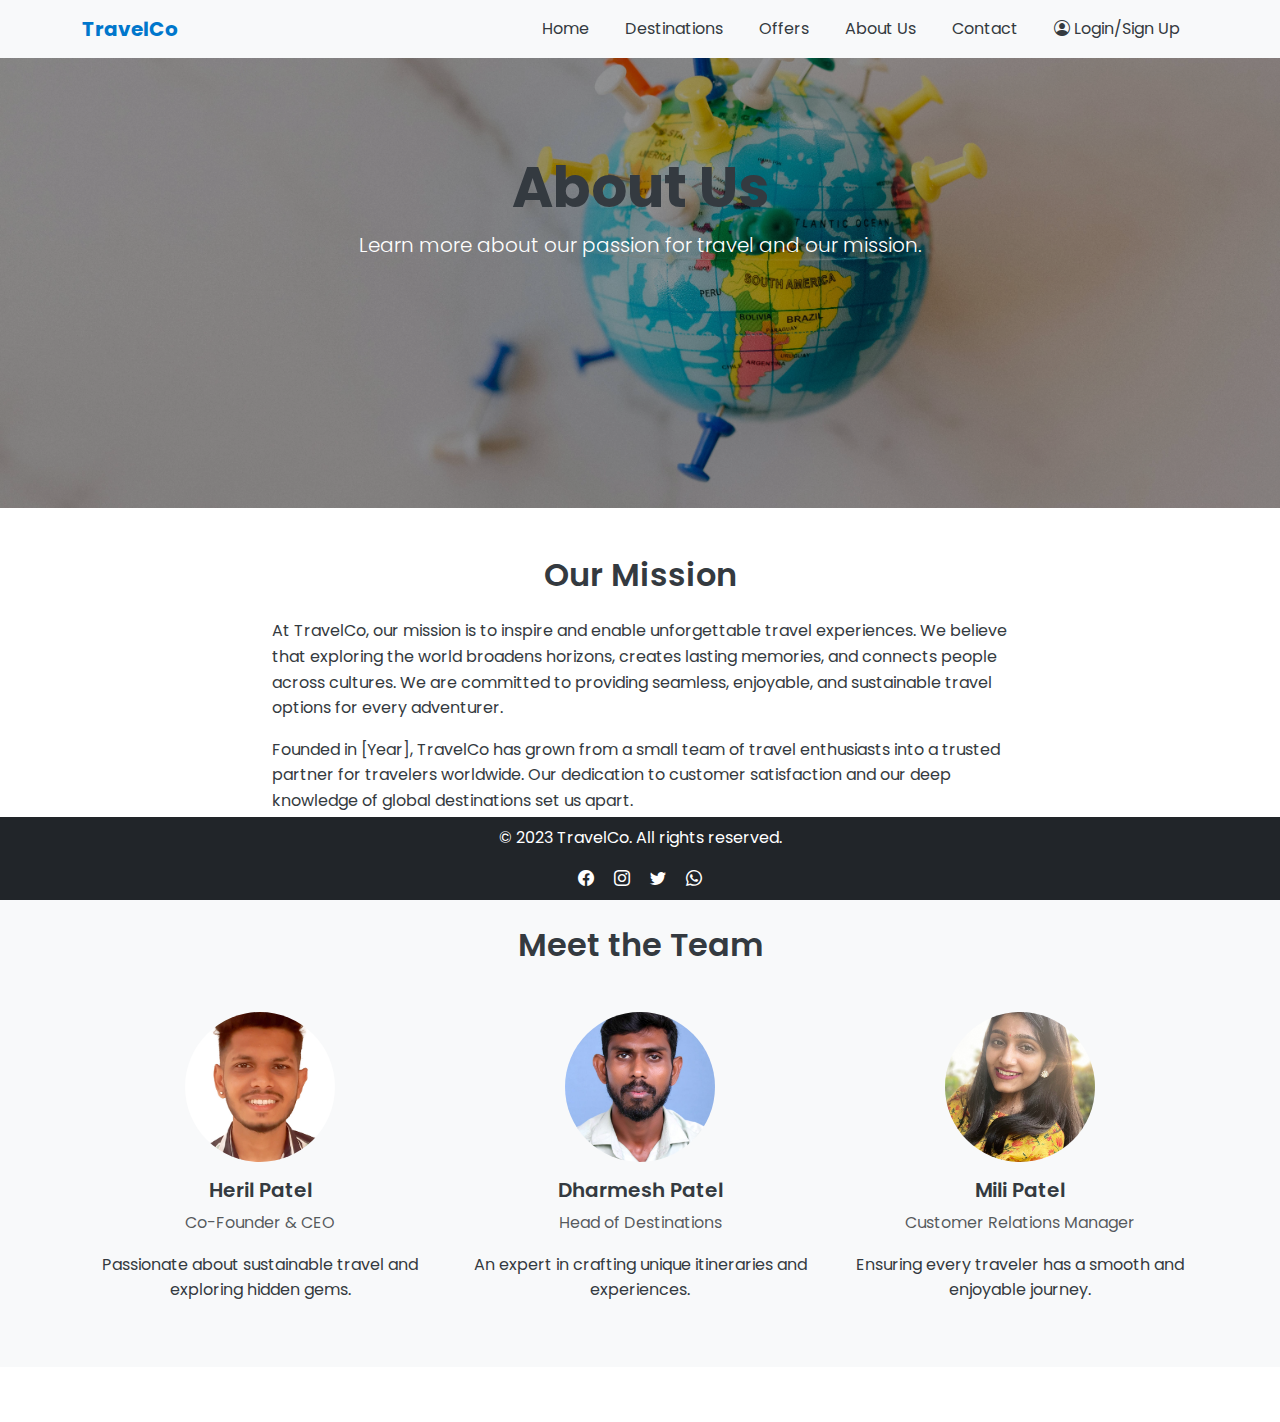
<file: about.html>
<!DOCTYPE html>
<html lang="en">
<head>
  <meta charset="UTF-8">
  <meta name="viewport" content="width=device-width, initial-scale=1.0">
  <title>Travel Website - [Page Title]</title>
  <link href="https://cdn.jsdelivr.net/npm/bootstrap@5.3.0/dist/css/bootstrap.min.css" rel="stylesheet">
  <link rel="stylesheet" href="https://cdn.jsdelivr.net/npm/bootstrap-icons@1.10.0/font/bootstrap-icons.css">
  <link href="css/style.css" rel="stylesheet">
  <link href="https://fonts.googleapis.com/css2?family=Poppins:wght@400;600;700&display=swap" rel="stylesheet">
  <style>
    body {
      font-family: 'Poppins', sans-serif;
    }
    h1, h2, h3, h4, h5, h6 {
      font-weight: 600;
    }
  </style>
</head>
<body>

    <nav class="navbar navbar-expand-lg navbar-light bg-light sticky-top">
        <div class="container">
          <a class="navbar-brand" href="index.html">TravelCo</a>
          <button class="navbar-toggler" type="button" data-bs-toggle="collapse" data-bs-target="#navbarNav" aria-controls="navbarNav" aria-expanded="false" aria-label="Toggle navigation">
            <span class="navbar-toggler-icon"></span>
          </button>
          <div class="collapse navbar-collapse" id="navbarNav">
            <ul class="navbar-nav ms-auto">
              <li class="nav-item">
                <a class="nav-link active" aria-current="page" href="index.html">Home</a>
              </li>
              <li class="nav-item">
                <a class="nav-link" href="destinations.html">Destinations</a>
              </li>
              <li class="nav-item">
                <a class="nav-link" href="offers.html">Offers</a>
              </li>
              <li class="nav-item">
                <a class="nav-link" href="about.html">About Us</a>
              </li>
              <li class="nav-item">
                <a class="nav-link" href="contact.html">Contact</a>
              </li>
              <li class="nav-item">
                <a class="nav-link" href="login.html"><i class="bi bi-person-circle"></i> Login/Sign Up</a>
              </li>
            </ul>
          </div>
        </div>
      </nav>
  <header class="bg-travel text-white text-center py-5 overlay" style="background-image: url('images/hero-about.jpg'); height: 50vh;">
    <div class="container position-relative z-1">
      <h1 class="display-4 fw-bold mt-5">About Us</h1>
      <p class="lead mb-4">Learn more about our passion for travel and our mission.</p>
    </div>
  </header>

  <section class="container my-5">
    <div class="row justify-content-center">
      <div class="col-lg-8">
        <h2 class="text-center mb-4">Our Mission</h2>
        <p>At TravelCo, our mission is to inspire and enable unforgettable travel experiences. We believe that exploring the world broadens horizons, creates lasting memories, and connects people across cultures. We are committed to providing seamless, enjoyable, and sustainable travel options for every adventurer.</p>
        <p>Founded in [Year], TravelCo has grown from a small team of travel enthusiasts into a trusted partner for travelers worldwide. Our dedication to customer satisfaction and our deep knowledge of global destinations set us apart.</p>
      </div>
    </div>
  </section>

  <section class="bg-light py-5">
    <div class="container">
      <h2 class="text-center mb-5">Meet the Team</h2>
      <div class="row row-cols-1 row-cols-md-3 g-4">
        <div class="col text-center">
          <img src="images/team1.jpg" class="rounded-circle mb-3" alt="Team Member 1" width="150" height="150" style="object-fit: cover;">
          <h5>Heril Patel</h5>
          <p class="text-muted">Co-Founder & CEO</p>
          <p>Passionate about sustainable travel and exploring hidden gems.</p>
        </div>
        <div class="col text-center">
          <img src="images/team2.jpg" class="rounded-circle mb-3" alt="Team Member 2" width="150" height="150" style="object-fit: cover;">
          <h5>Dharmesh Patel</h5>
          <p class="text-muted">Head of Destinations</p>
          <p>An expert in crafting unique itineraries and experiences.</p>
        </div>
         <div class="col text-center">
          <img src="images/team3.jpg" class="rounded-circle mb-3" alt="Team Member 3" width="150" height="150" style="object-fit: cover;">
          <h5>Mili Patel</h5>
          <p class="text-muted">Customer Relations Manager</p>
          <p>Ensuring every traveler has a smooth and enjoyable journey.</p>
        </div>
      </div>
    </div>
  </section>
  <footer class="bg-dark text-white text-center py-2 mt-5">
    <div class="container">
      <p>&copy; 2023 TravelCo. All rights reserved.</p>
      <div>
        <a href="#" class="text-white me-3"><i class="bi bi-facebook"></i></a>
        <a href="#" class="text-white me-3"><i class="bi bi-instagram"></i></a>
        <a href="#" class="text-white me-3"><i class="bi bi-twitter"></i></a>
        <a href="#" class="text-white"><i class="bi bi-whatsapp"></i></a>
      </div>
    </div>
  </footer>

  <script src="https://cdn.jsdelivr.net/npm/bootstrap@5.3.0/dist/js/bootstrap.bundle.min.js"></script>
</body>
</html>
</file>
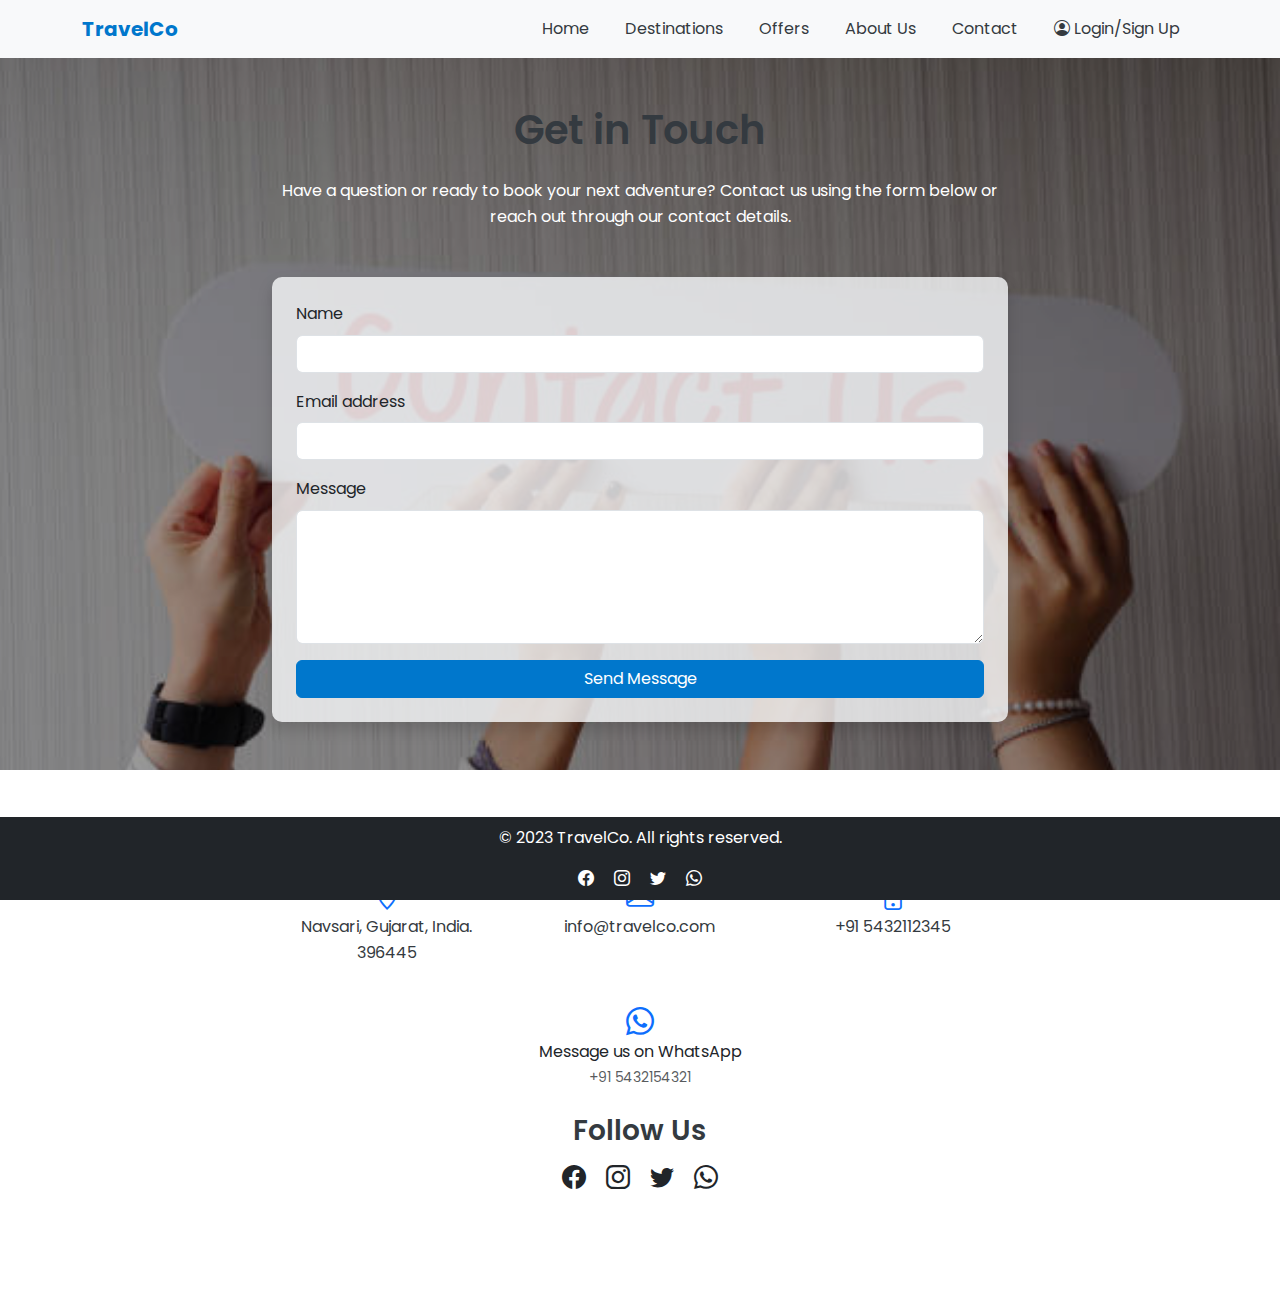
<file: contact.html>
<!DOCTYPE html>
<html lang="en">
<head>
  <meta charset="UTF-8">
  <meta name="viewport" content="width=device-width, initial-scale=1.0">
  <title>Travel Website - [Page Title]</title>
  <link href="https://cdn.jsdelivr.net/npm/bootstrap@5.3.0/dist/css/bootstrap.min.css" rel="stylesheet">
  <link rel="stylesheet" href="https://cdn.jsdelivr.net/npm/bootstrap-icons@1.10.0/font/bootstrap-icons.css">
  <link href="css/style.css" rel="stylesheet">
  <link href="https://fonts.googleapis.com/css2?family=Poppins:wght@400;600;700&display=swap" rel="stylesheet">
  <style>
    body {
      font-family: 'Poppins', sans-serif;
    }
    h1, h2, h3, h4, h5, h6 {
      font-weight: 600;
    }
  </style>
</head>
<body>

    <nav class="navbar navbar-expand-lg navbar-light bg-light sticky-top">
        <div class="container">
          <a class="navbar-brand" href="index.html">TravelCo</a>
          <button class="navbar-toggler" type="button" data-bs-toggle="collapse" data-bs-target="#navbarNav" aria-controls="navbarNav" aria-expanded="false" aria-label="Toggle navigation">
            <span class="navbar-toggler-icon"></span>
          </button>
          <div class="collapse navbar-collapse" id="navbarNav">
            <ul class="navbar-nav ms-auto">
              <li class="nav-item">
                <a class="nav-link active" aria-current="page" href="index.html">Home</a>
              </li>
              <li class="nav-item">
                <a class="nav-link" href="destinations.html">Destinations</a>
              </li>
              <li class="nav-item">
                <a class="nav-link" href="offers.html">Offers</a>
              </li>
              <li class="nav-item">
                <a class="nav-link" href="about.html">About Us</a>
              </li>
              <li class="nav-item">
                <a class="nav-link" href="contact.html">Contact</a>
              </li>
              <li class="nav-item">
                <a class="nav-link" href="login.html"><i class="bi bi-person-circle"></i> Login/Sign Up</a>
              </li>
            </ul>
          </div>
        </div>
      </nav>
  <section class="py-5 bg-travel overlay" style="background-image: url('images/contact-bg.jpg');">
    <div class="container position-relative z-1 text-white">
        <h1 class="text-center mb-4">Get in Touch</h1>
        <div class="row justify-content-center">
            <div class="col-lg-8">
                <p class="text-center mb-5">Have a question or ready to book your next adventure? Contact us using the form below or reach out through our contact details.</p>
                <div class="card bg-light text-dark p-4">
                    <form>
                        <div class="mb-3">
                            <label for="name" class="form-label">Name</label>
                            <input type="text" class="form-control" id="name" required>
                        </div>
                        <div class="mb-3">
                            <label for="email" class="form-label">Email address</label>
                            <input type="email" class="form-control" id="email" required>
                        </div>
                        <div class="mb-3">
                            <label for="message" class="form-label">Message</label>
                            <textarea class="form-control" id="message" rows="5" required></textarea>
                        </div>
                        <button type="submit" class="btn btn-primary w-100">Send Message</button>
                    </form>
                </div>
            </div>
        </div>
    </div>
    </section>

    <section class="container my-5">
        <div class="row justify-content-center">
            <div class="col-lg-8">
                <h2 class="text-center mb-4">Contact Information</h2>
                <div class="row text-center">
                    <div class="col-md-4">
                        <i class="bi bi-geo-alt h3 text-primary"></i>
                        <p>Navsari, Gujarat, India. 396445</p>
                    </div>
                    <div class="col-md-4">
                        <i class="bi bi-envelope h3 text-primary"></i>
                        <p>info@travelco.com</p>
                    </div>
                    <div class="col-md-4">
                        <i class="bi bi-phone h3 text-primary"></i>
                        <p>+91 5432112345</p>
                    </div>
                </div>
                <div class="text-center mt-4">
                    <i class="bi bi-whatsapp h3 text-primary"></i>
                    <p class="mb-0"><a href="#" target="_blank" class="text-dark text-decoration-none">Message us on WhatsApp</a></p>
                    <p class="text-muted"><small>+91 5432154321</small></p>
                </div>
                <div class="text-center mt-4">
                    <h3 class="mb-3">Follow Us</h3>
                    <a href="#" class="text-dark me-3"><i class="bi bi-facebook h4"></i></a>
                    <a href="#" class="text-dark me-3"><i class="bi bi-instagram h4"></i></a>
                    <a href="#" class="text-dark me-3"><i class="bi bi-twitter h4"></i></a>
                    <a href="#" class="text-dark" target="_blank" aria-label="WhatsApp"><i class="bi bi-whatsapp h4"></i></a>
                </div>
            </div>
        </div>
    </section>
  <footer class="bg-dark text-white text-center py-2 mt-5">
    <div class="container">
      <p>&copy; 2023 TravelCo. All rights reserved.</p>
      <div>
        <a href="#" class="text-white me-3"><i class="bi bi-facebook"></i></a>
        <a href="#" class="text-white me-3"><i class="bi bi-instagram"></i></a>
        <a href="#" class="text-white me-3"><i class="bi bi-twitter"></i></a>
        <a href="#" class="text-white"><i class="bi bi-whatsapp"></i></a>
      </div>
    </div>
  </footer>

  <script src="https://cdn.jsdelivr.net/npm/bootstrap@5.3.0/dist/js/bootstrap.bundle.min.js"></script>
</body>
</html>
</file>
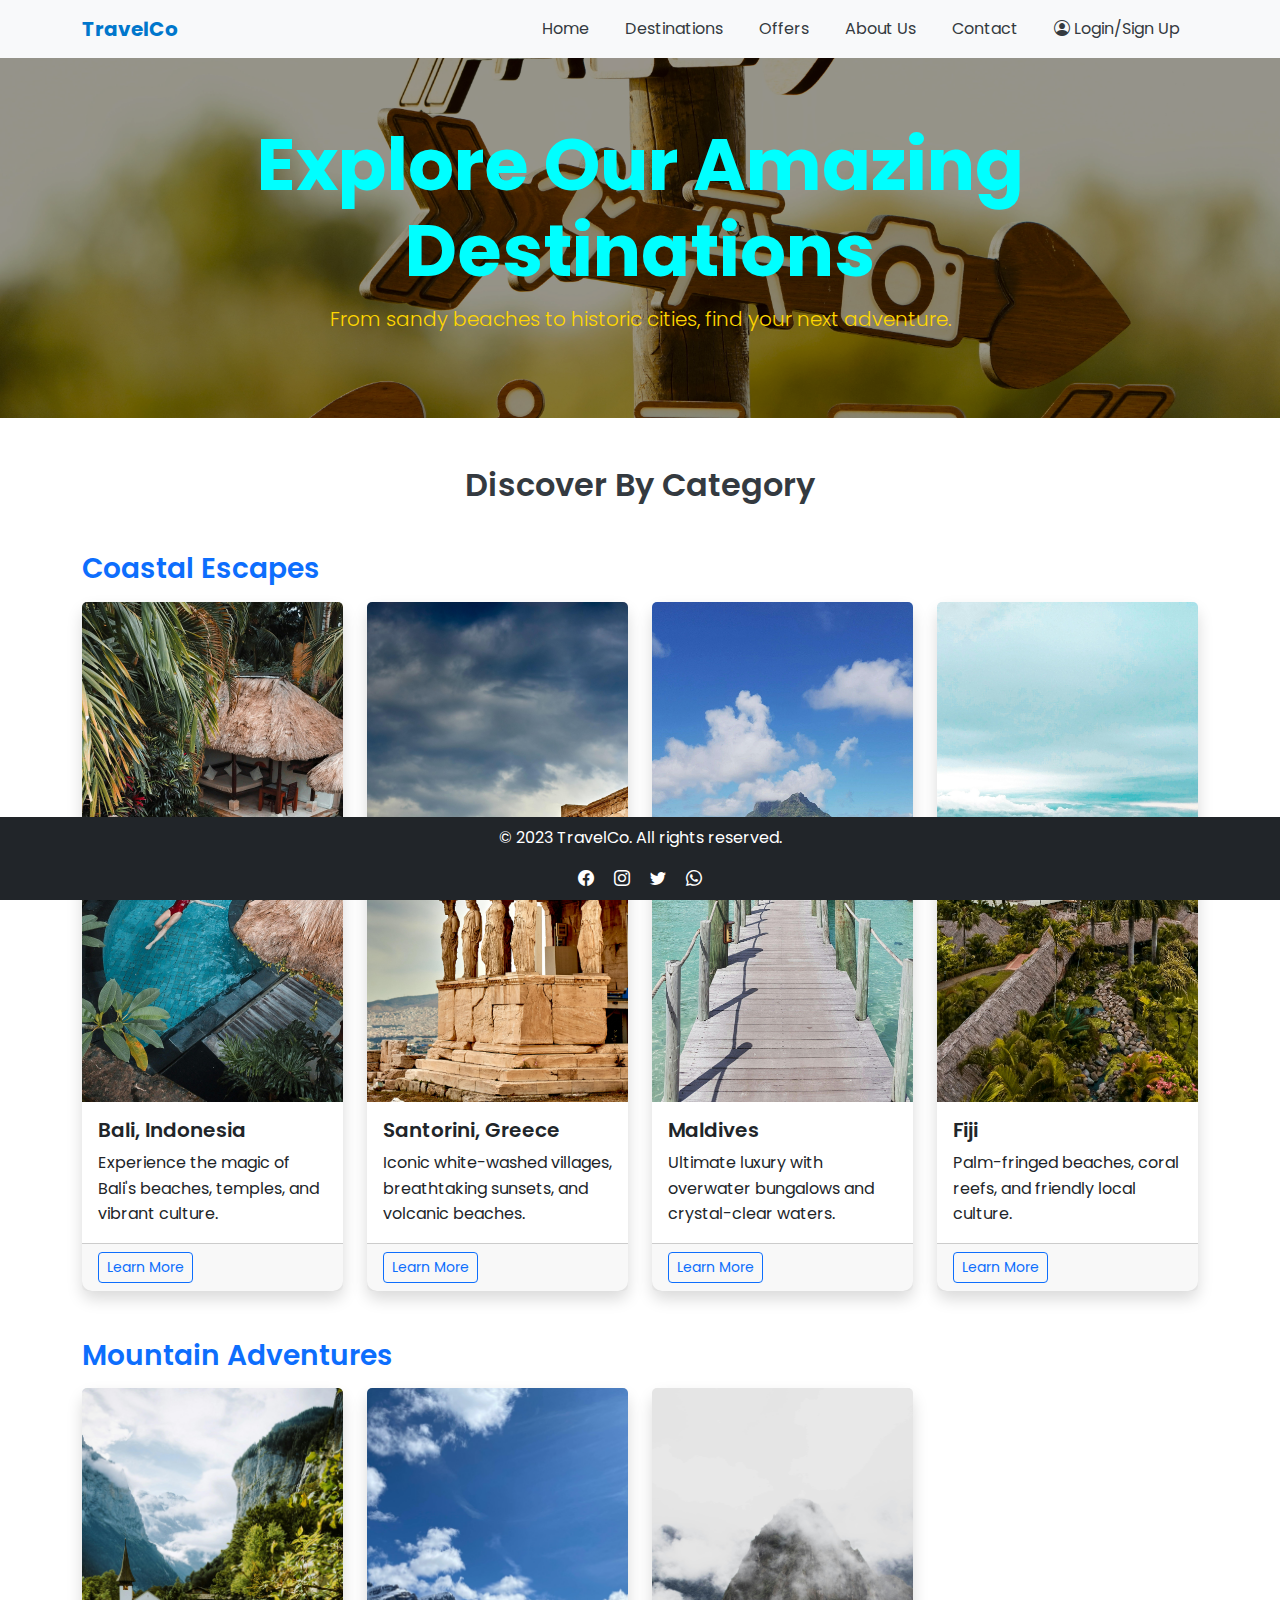
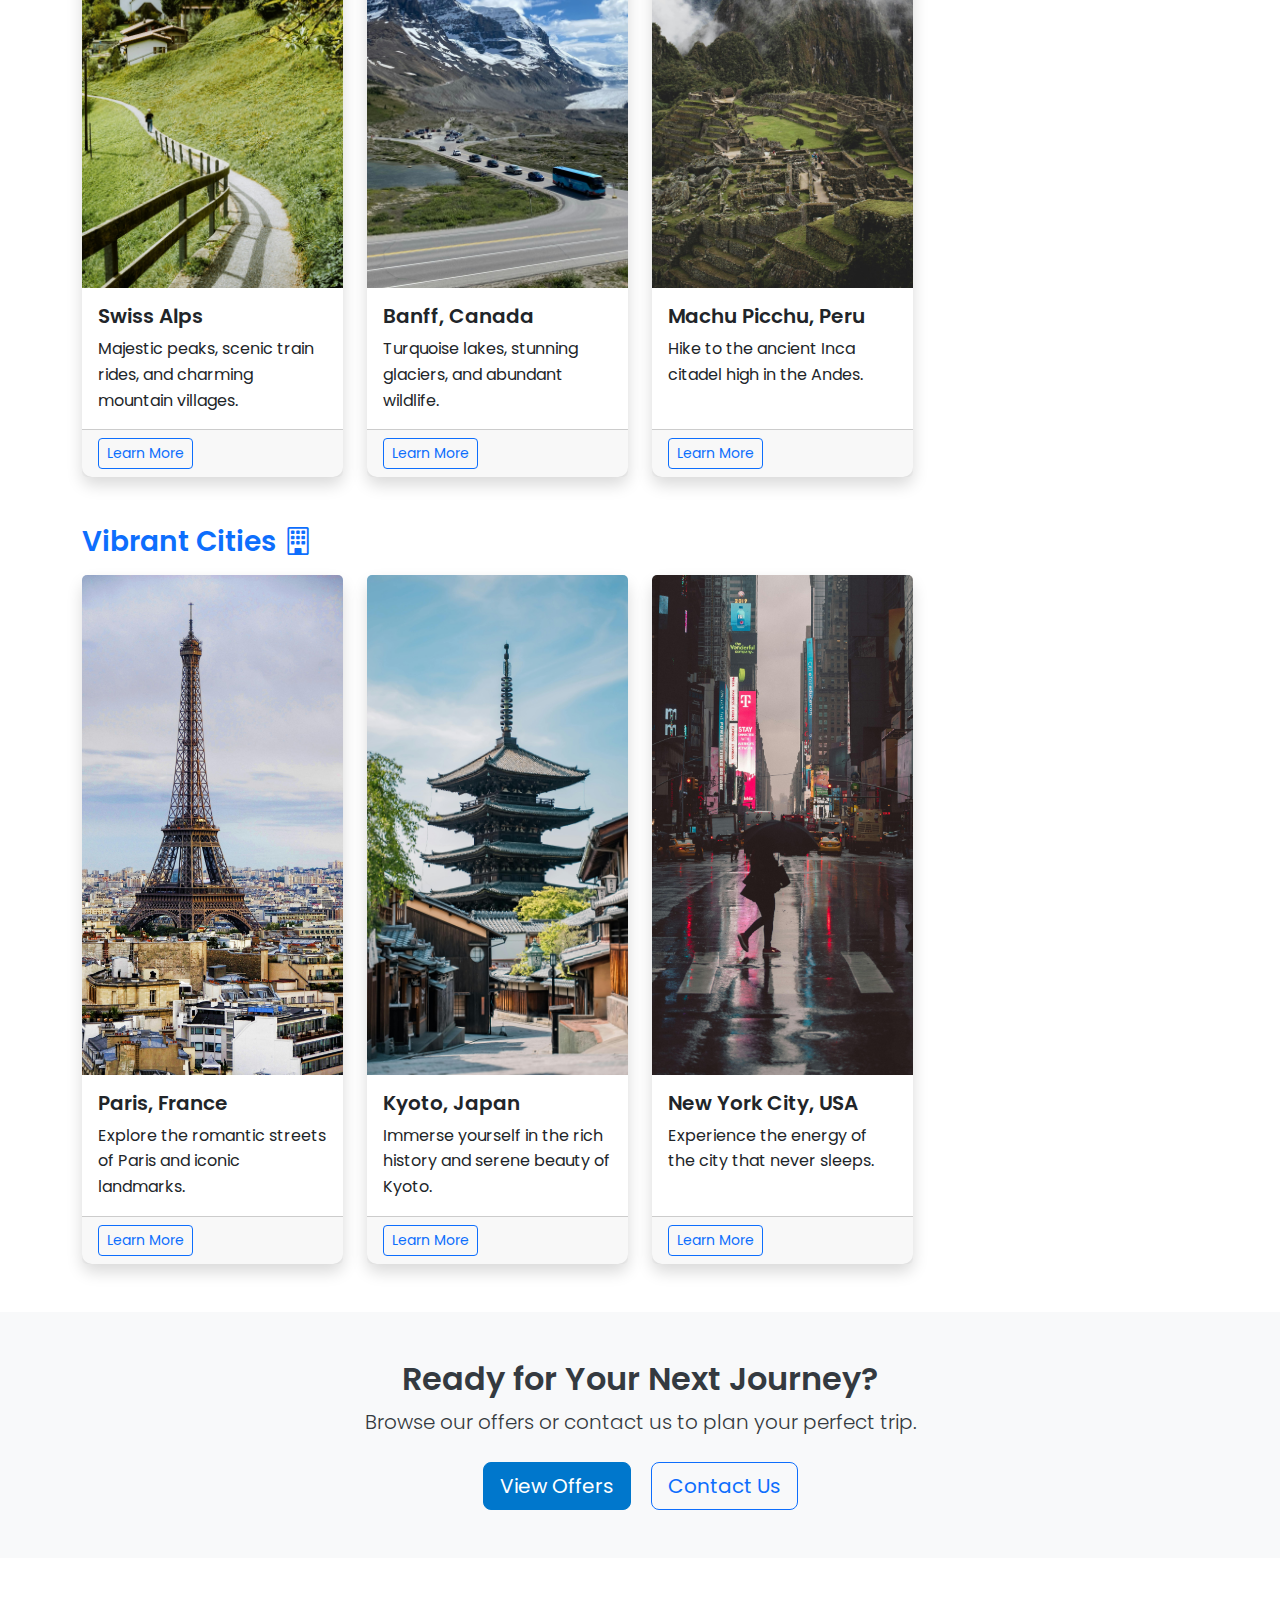
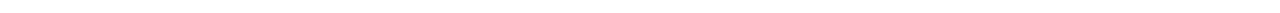
<file: destinations.html>
<!DOCTYPE html>
<html lang="en">
<head>
  <meta charset="UTF-8">
  <meta name="viewport" content="width=device-width, initial-scale=1.0">
  <title>Travel Website - [Page Title]</title>
  <link href="https://cdn.jsdelivr.net/npm/bootstrap@5.3.0/dist/css/bootstrap.min.css" rel="stylesheet">
  <link rel="stylesheet" href="https://cdn.jsdelivr.net/npm/bootstrap-icons@1.10.0/font/bootstrap-icons.css">
  <link href="css/style.css" rel="stylesheet">
  <link href="https://fonts.googleapis.com/css2?family=Poppins:wght@400;600;700&display=swap" rel="stylesheet">
  <link rel="stylesheet" href="https://cdn.jsdelivr.net/npm/bootstrap-icons@1.11.3/font/bootstrap-icons.min.css">
  
  <style>
    body {
      font-family: 'Poppins', sans-serif;
    }
    h1, h2, h3, h4, h5, h6 {
      font-weight: 600;
    }
  </style>
</head>
<body>

    <nav class="navbar navbar-expand-lg navbar-light bg-light sticky-top">
        <div class="container">
          <a class="navbar-brand" href="index.html">TravelCo</a>
          <button class="navbar-toggler" type="button" data-bs-toggle="collapse" data-bs-target="#navbarNav" aria-controls="navbarNav" aria-expanded="false" aria-label="Toggle navigation">
            <span class="navbar-toggler-icon"></span>
          </button>
          <div class="collapse navbar-collapse" id="navbarNav">
            <ul class="navbar-nav ms-auto">
              <li class="nav-item">
                <a class="nav-link active" aria-current="page" href="index.html">Home</a>
              </li>
              <li class="nav-item">
                <a class="nav-link" href="destinations.html">Destinations</a>
              </li>
              <li class="nav-item">
                <a class="nav-link" href="offers.html">Offers</a>
              </li>
              <li class="nav-item">
                <a class="nav-link" href="about.html">About Us</a>
              </li>
              <li class="nav-item">
                <a class="nav-link" href="contact.html">Contact</a>
              </li>
              <li class="nav-item">
                <a class="nav-link" href="login.html"><i class="bi bi-person-circle"></i> Login/Sign Up</a>
              </li>
            </ul>
          </div>
        </div>
    </nav>
    <header class="bg-travel text-white text-center py-5 overlay" style="background-image: url('images/hero-destinations.jpg'); height: 40vh;"> <div class="container position-relative z-1">
        <h1 class="display-2 fw-bold mt-3" style="color: aqua;">Explore Our Amazing Destinations</h1>
        <p class="lead mb-0" style="color:gold;">From sandy beaches to historic cities, find your next adventure.</p>
      </div>
    </header>
  
    <section class="container my-5">
      <h2 class="text-center mb-4">Discover By Category</h2>
  
      <h3 class="mt-5 mb-3 text-primary">Coastal Escapes <i class="bi bi-beach"></i></h3>
      <div class="row row-cols-1 row-cols-sm-2 row-cols-md-3 row-cols-lg-4 g-4">
        <div class="col">
          <div class="card h-100">
            <img src="images/destination1.jpg" class="card-img-top" alt="Bali, Indonesia">
            <div class="card-body">
              <h5 class="card-title">Bali, Indonesia</h5>
              <p class="card-text">Experience the magic of Bali's beaches, temples, and vibrant culture.</p>
            </div>
            <div class="card-footer">
              <a href="#" class="btn btn-sm btn-outline-primary">Learn More</a>
            </div>
          </div>
        </div>
         <div class="col">
          <div class="card h-100">
            <img src="images/destination-coast2.jpg" class="card-img-top" alt="Santorini, Greece"> <div class="card-body">
              <h5 class="card-title">Santorini, Greece</h5>
              <p class="card-text">Iconic white-washed villages, breathtaking sunsets, and volcanic beaches.</p>
            </div>
            <div class="card-footer">
              <a href="#" class="btn btn-sm btn-outline-primary">Learn More</a>
            </div>
          </div>
        </div>
         <div class="col">
          <div class="card h-100">
            <img src="images/destination-coast3.jpg" class="card-img-top" alt="Maldives"> <div class="card-body">
              <h5 class="card-title">Maldives</h5>
              <p class="card-text">Ultimate luxury with overwater bungalows and crystal-clear waters.</p>
            </div>
            <div class="card-footer">
              <a href="#" class="btn btn-sm btn-outline-primary">Learn More</a>
            </div>
          </div>
        </div>
         <div class="col">
          <div class="card h-100">
            <img src="images/destination-coast4.jpg" class="card-img-top" alt="Fiji"> <div class="card-body">
              <h5 class="card-title">Fiji</h5>
              <p class="card-text">Palm-fringed beaches, coral reefs, and friendly local culture.</p>
            </div>
            <div class="card-footer">
              <a href="#" class="btn btn-sm btn-outline-primary">Learn More</a>
            </div>
          </div>
        </div>
        </div>
  
      <h3 class="mt-5 mb-3 text-primary">Mountain Adventures <i class="bi bi-mountains"></i></h3>
       <div class="row row-cols-1 row-cols-sm-2 row-cols-md-3 row-cols-lg-4 g-4">
          <div class="col">
              <div class="card h-100">
                  <img src="images/destination-mountain1.jpg" class="card-img-top" alt="Swiss Alps"> <div class="card-body">
                      <h5 class="card-title">Swiss Alps</h5>
                      <p class="card-text">Majestic peaks, scenic train rides, and charming mountain villages.</p>
                  </div>
                  <div class="card-footer">
                      <a href="#" class="btn btn-sm btn-outline-primary">Learn More</a>
                  </div>
              </div>
          </div>
           <div class="col">
              <div class="card h-100">
                  <img src="images/destination-mountain2.jpg" class="card-img-top" alt="Banff, Canada"> <div class="card-body">
                      <h5 class="card-title">Banff, Canada</h5>
                      <p class="card-text">Turquoise lakes, stunning glaciers, and abundant wildlife.</p>
                  </div>
                  <div class="card-footer">
                      <a href="#" class="btn btn-sm btn-outline-primary">Learn More</a>
                  </div>
              </div>
          </div>
           <div class="col">
              <div class="card h-100">
                  <img src="images/destination-mountain3.jpg" class="card-img-top" alt="Machu Picchu, Peru"> <div class="card-body">
                      <h5 class="card-title">Machu Picchu, Peru</h5>
                      <p class="card-text">Hike to the ancient Inca citadel high in the Andes.</p>
                  </div>
                  <div class="card-footer">
                      <a href="#" class="btn btn-sm btn-outline-primary">Learn More</a>
                  </div>
              </div>
          </div>
       </div>
  
       <h3 class="mt-5 mb-3 text-primary">Vibrant Cities <i class="bi bi-building"></i></h3>
        <div class="row row-cols-1 row-cols-sm-2 row-cols-md-3 row-cols-lg-4 g-4">
          <div class="col">
              <div class="card h-100">
                  <img src="images/destination2.jpg" class="card-img-top" alt="Paris, France">
                  <div class="card-body">
                      <h5 class="card-title">Paris, France</h5>
                      <p class="card-text">Explore the romantic streets of Paris and iconic landmarks.</p>
                  </div>
                  <div class="card-footer">
                      <a href="#" class="btn btn-sm btn-outline-primary">Learn More</a>
                  </div>
              </div>
          </div>
           <div class="col">
              <div class="card h-100">
                  <img src="images/destination3.jpg" class="card-img-top" alt="Kyoto, Japan">
                  <div class="card-body">
                      <h5 class="card-title">Kyoto, Japan</h5>
                      <p class="card-text">Immerse yourself in the rich history and serene beauty of Kyoto.</p>
                  </div>
                  <div class="card-footer">
                      <a href="#" class="btn btn-sm btn-outline-primary">Learn More</a>
                  </div>
              </div>
          </div>
            <div class="col">
              <div class="card h-100">
                  <img src="images/destination-city3.jpg" class="card-img-top" alt="New York City, USA"> <div class="card-body">
                      <h5 class="card-title">New York City, USA</h5>
                      <p class="card-text">Experience the energy of the city that never sleeps.</p>
                  </div>
                  <div class="card-footer">
                      <a href="#" class="btn btn-sm btn-outline-primary">Learn More</a>
                  </div>
              </div>
          </div>
        </div>
        </section>
  
    <section class="bg-light py-5 text-center">
        <div class="container">
            <h2>Ready for Your Next Journey?</h2>
            <p class="lead mb-4">Browse our offers or contact us to plan your perfect trip.</p>
            <a href="offers.html" class="btn btn-primary btn-lg me-3">View Offers</a>
            <a href="contact.html" class="btn btn-outline-primary btn-lg">Contact Us</a>
        </div>
    </section>
  <footer class="bg-dark text-white text-center py-2 mt-5">
    <div class="container">
      <p>&copy; 2023 TravelCo. All rights reserved.</p>
      <div>
        <a href="#" class="text-white me-3"><i class="bi bi-facebook"></i></a>
        <a href="#" class="text-white me-3"><i class="bi bi-instagram"></i></a>
        <a href="#" class="text-white me-3"><i class="bi bi-twitter"></i></a>
        <a href="#" class="text-white"><i class="bi bi-whatsapp"></i></a>
      </div>
    </div>
  </footer>

  <script src="https://cdn.jsdelivr.net/npm/bootstrap@5.3.0/dist/js/bootstrap.bundle.min.js"></script>
</body>
</html>
</file>
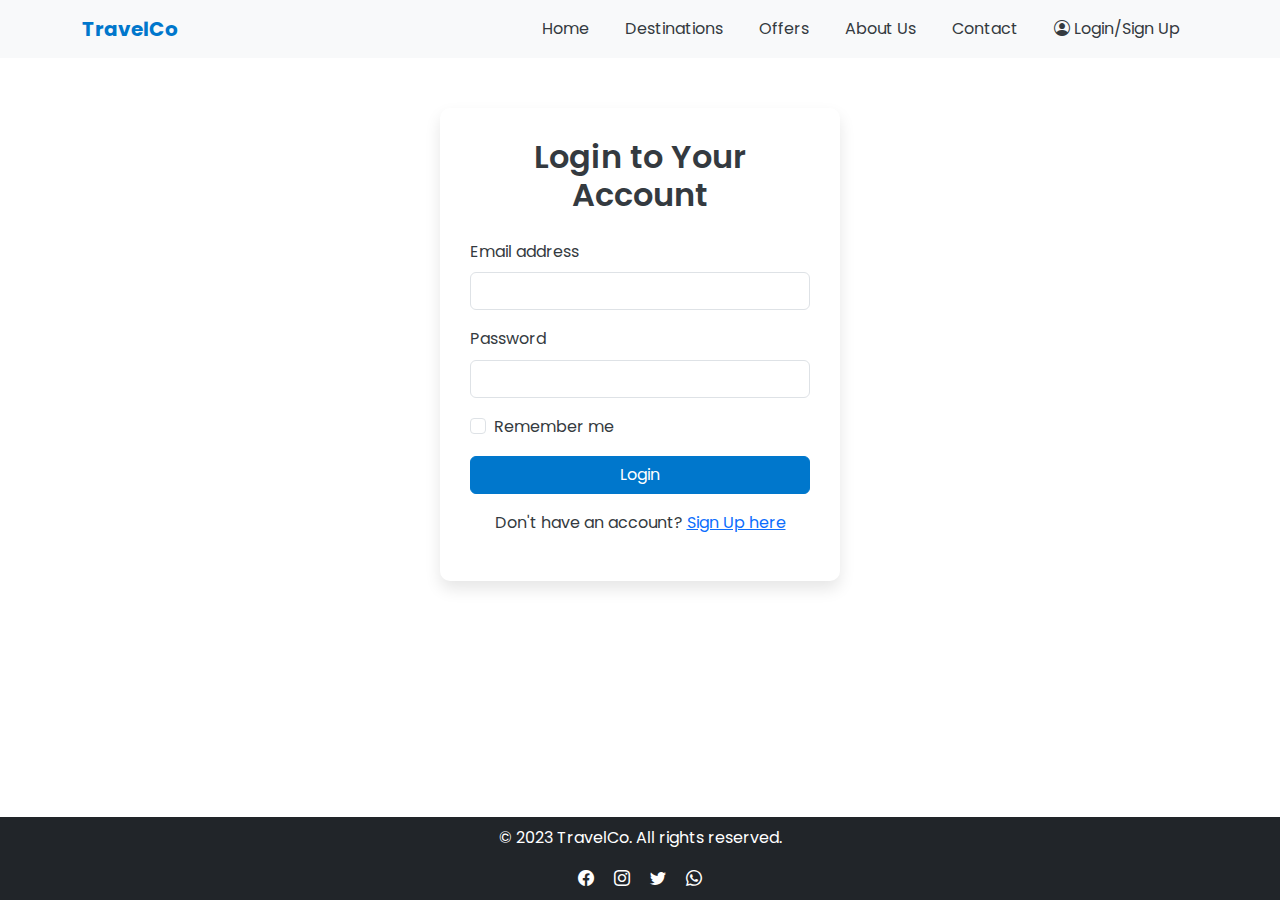
<file: login.html>
<!DOCTYPE html>
<html lang="en">
<head>
  <meta charset="UTF-8">
  <meta name="viewport" content="width=device-width, initial-scale=1.0">
  <title>Travel Website - Login</title>
  <link href="https://cdn.jsdelivr.net/npm/bootstrap@5.3.0/dist/css/bootstrap.min.css" rel="stylesheet">
  <link rel="stylesheet" href="https://cdn.jsdelivr.net/npm/bootstrap-icons@1.10.0/font/bootstrap-icons.css">
  <link href="css/style.css" rel="stylesheet">
  <link href="https://fonts.googleapis.com/css2?family=Poppins:wght@400;600;700&display=swap" rel="stylesheet">
  <style>
    body {
      font-family: 'Poppins', sans-serif;
    }
    h1, h2, h3, h4, h5, h6 {
      font-weight: 600;
    }
    .form-container {
        max-width: 400px;
        margin: 50px auto; /* Center the form and add vertical space */
        padding: 30px;
        border-radius: 10px;
        box-shadow: 0 .5rem 1rem rgba(0,0,0,.1);
        background-color: #fff; /* White background for the form card */
    }
  </style>
</head>
<body>

  <nav class="navbar navbar-expand-lg navbar-light bg-light sticky-top">
    <div class="container">
      <a class="navbar-brand" href="index.html">TravelCo</a>
      <button class="navbar-toggler" type="button" data-bs-toggle="collapse" data-bs-target="#navbarNav" aria-controls="navbarNav" aria-expanded="false" aria-label="Toggle navigation">
        <span class="navbar-toggler-icon"></span>
      </button>
      <div class="collapse navbar-collapse" id="navbarNav">
        <ul class="navbar-nav ms-auto">
          <li class="nav-item">
            <a class="nav-link" href="index.html">Home</a>
          </li>
          <li class="nav-item">
            <a class="nav-link" href="destinations.html">Destinations</a>
          </li>
          <li class="nav-item">
            <a class="nav-link" href="offers.html">Offers</a>
          </li>
          <li class="nav-item">
            <a class="nav-link" href="about.html">About Us</a>
          </li>
          <li class="nav-item">
            <a class="nav-link" href="contact.html">Contact</a>
          </li>
          <li class="nav-item">
            <a class="nav-link active" aria-current="page" href="login.html"><i class="bi bi-person-circle"></i> Login/Sign Up</a>
          </li>
        </ul>
      </div>
    </div>
  </nav>

  <section class="container my-5">
    <div class="form-container">
        <h2 class="text-center mb-4">Login to Your Account</h2>
        <form>
            <div class="mb-3">
                <label for="loginEmail" class="form-label">Email address</label>
                <input type="email" class="form-control" id="loginEmail" aria-describedby="emailHelp" required>
            </div>
            <div class="mb-3">
                <label for="loginPassword" class="form-label">Password</label>
                <input type="password" class="form-control" id="loginPassword" required>
            </div>
            <div class="mb-3 form-check">
                <input type="checkbox" class="form-check-input" id="rememberMe">
                <label class="form-check-label" for="rememberMe">Remember me</label>
            </div>
            <button type="submit" class="btn btn-primary w-100">Login</button>
        </form>
        <p class="text-center mt-3">
            Don't have an account? <a href="signup.html">Sign Up here</a>
        </p>
    </div>
  </section>

  <footer class="bg-dark text-white text-center py-2 mt-5">
    <div class="container">
      <p>&copy; 2023 TravelCo. All rights reserved.</p>
      <div>
        <a href="#" class="text-white me-3"><i class="bi bi-facebook"></i></a>
        <a href="#" class="text-white me-3"><i class="bi bi-instagram"></i></a>
        <a href="#" class="text-white me-3"><i class="bi bi-twitter"></i></a>
        <a href="#" class="text-white"><i class="bi bi-whatsapp"></i></a>
      </div>
    </div>
  </footer>

  <script src="https://cdn.jsdelivr.net/npm/bootstrap@5.3.0/dist/js/bootstrap.bundle.min.js"></script>
</body>
</html>
</file>
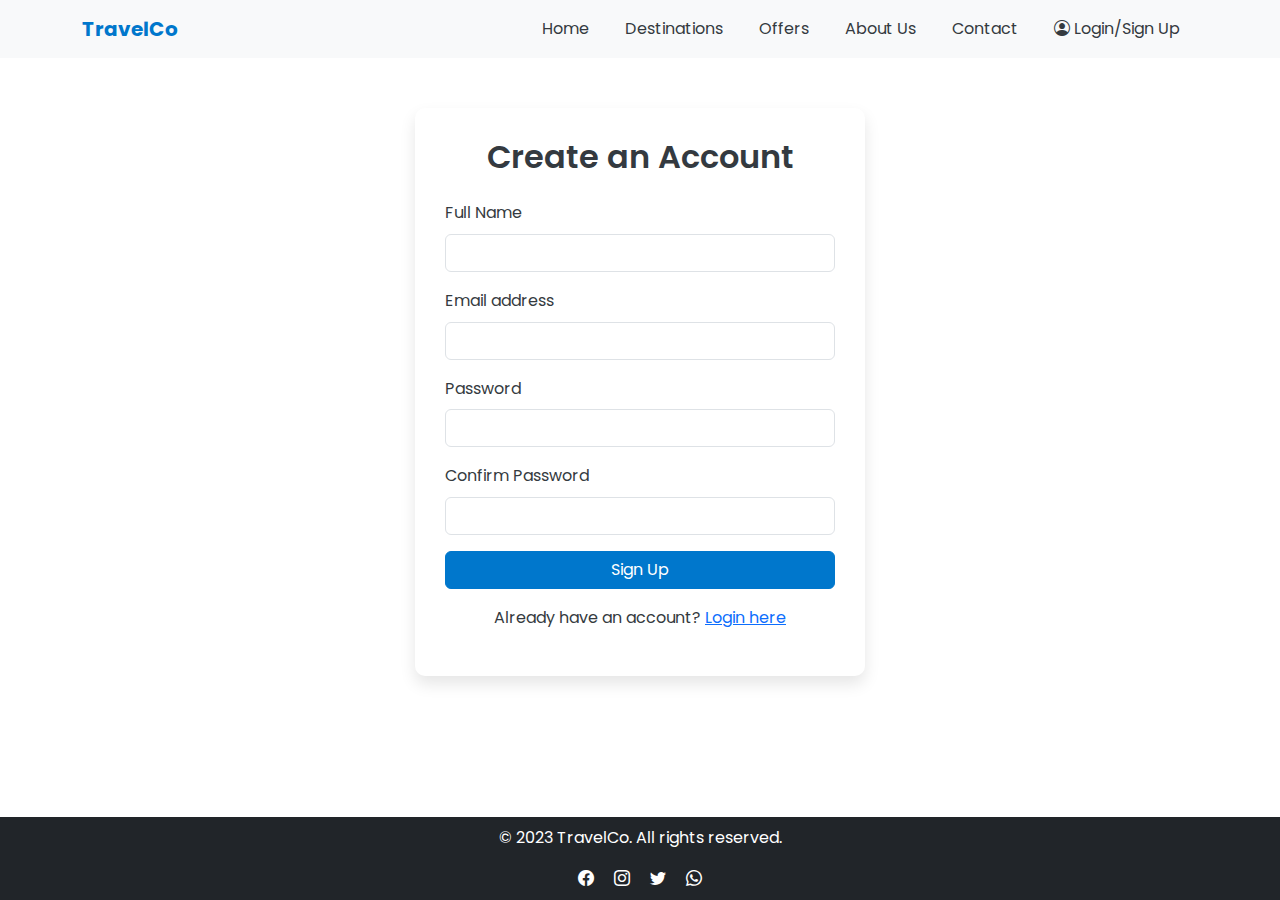
<file: signup.html>
<!DOCTYPE html>
<html lang="en">
<head>
  <meta charset="UTF-8">
  <meta name="viewport" content="width=device-width, initial-scale=1.0">
  <title>Travel Website - Sign Up</title>
  <link href="https://cdn.jsdelivr.net/npm/bootstrap@5.3.0/dist/css/bootstrap.min.css" rel="stylesheet">
  <link rel="stylesheet" href="https://cdn.jsdelivr.net/npm/bootstrap-icons@1.10.0/font/bootstrap-icons.css">
  <link href="css/style.css" rel="stylesheet">
  <link href="https://fonts.googleapis.com/css2?family=Poppins:wght@400;600;700&display=swap" rel="stylesheet">
  <style>
    body {
      font-family: 'Poppins', sans-serif;
    }
    h1, h2, h3, h4, h5, h6 {
      font-weight: 600;
    }
     .form-container {
        max-width: 450px; /* Slightly wider for more fields */
        margin: 50px auto; /* Center the form and add vertical space */
        padding: 30px;
        border-radius: 10px;
        box-shadow: 0 .5rem 1rem rgba(0,0,0,.1);
        background-color: #fff; /* White background for the form card */
    }
  </style>
</head>
<body>

  <nav class="navbar navbar-expand-lg navbar-light bg-light sticky-top">
    <div class="container">
      <a class="navbar-brand" href="index.html">TravelCo</a>
      <button class="navbar-toggler" type="button" data-bs-toggle="collapse" data-bs-target="#navbarNav" aria-controls="navbarNav" aria-expanded="false" aria-label="Toggle navigation">
        <span class="navbar-toggler-icon"></span>
      </button>
      <div class="collapse navbar-collapse" id="navbarNav">
        <ul class="navbar-nav ms-auto">
          <li class="nav-item">
            <a class="nav-link" href="index.html">Home</a>
          </li>
          <li class="nav-item">
            <a class="nav-link" href="destinations.html">Destinations</a>
          </li>
          <li class="nav-item">
            <a class="nav-link" href="offers.html">Offers</a>
          </li>
          <li class="nav-item">
            <a class="nav-link" href="about.html">About Us</a>
          </li>
          <li class="nav-item">
            <a class="nav-link" href="contact.html">Contact</a>
          </li>
           <li class="nav-item">
            <a class="nav-link active" aria-current="page" href="login.html"><i class="bi bi-person-circle"></i> Login/Sign Up</a>
          </li>
        </ul>
      </div>
    </div>
  </nav>

  <section class="container my-5">
    <div class="form-container">
        <h2 class="text-center mb-4">Create an Account</h2>
        <form>
             <div class="mb-3">
                <label for="signupName" class="form-label">Full Name</label>
                <input type="text" class="form-control" id="signupName" required>
            </div>
            <div class="mb-3">
                <label for="signupEmail" class="form-label">Email address</label>
                <input type="email" class="form-control" id="signupEmail" required>
            </div>
            <div class="mb-3">
                <label for="signupPassword" class="form-label">Password</label>
                <input type="password" class="form-control" id="signupPassword" required>
            </div>
             <div class="mb-3">
                <label for="confirmPassword" class="form-label">Confirm Password</label>
                <input type="password" class="form-control" id="confirmPassword" required>
            </div>
            <button type="submit" class="btn btn-primary w-100">Sign Up</button>
        </form>
         <p class="text-center mt-3">
            Already have an account? <a href="login.html">Login here</a>
        </p>
    </div>
  </section>

  <footer class="bg-dark text-white text-center py-2 mt-5">
    <div class="container">
      <p>&copy; 2023 TravelCo. All rights reserved.</p>
      <div>
        <a href="#" class="text-white me-3"><i class="bi bi-facebook"></i></a>
        <a href="#" class="text-white me-3"><i class="bi bi-instagram"></i></a>
        <a href="#" class="text-white me-3"><i class="bi bi-twitter"></i></a>
        <a href="#" class="text-white"><i class="bi bi-whatsapp"></i></a>
      </div>
    </div>
  </footer>

  <script src="https://cdn.jsdelivr.net/npm/bootstrap@5.3.0/dist/js/bootstrap.bundle.min.js"></script>
</body>
</html>
</file>
<file: css/style.css>
:root {
    --primary-blue: #0077cc;
    /* Sky Blue */
    --secondary-orange: #ff9933;
    /* Sunset Orange */
    --beige: #f5f5dc;
    /* Sand Beige */
    --teal: #008080;
    /* Ocean Teal */
    --green: #4CAF50;
    /* Forest Green */
    --light-grey: #f8f9fa;
    /* Bootstrap light background */
    --dark-grey: #343a40;
    /* Bootstrap dark text */
}

.card-img-top {
    /* Added/ensure this rule from previous steps */
    height: 200px;
    /* Consistent height */
    object-fit: cover;
}
.object-fit-cover { /* Added/ensure this rule from previous steps */
    object-fit: cover;
}

.icon-box {
    text-align: center;
    padding: 20px;
}

.icon-box i {
    font-size: 3rem;
    /* Size of the icons */
    color: var(--primary-blue);
    margin-bottom: 15px;
}

body {
    font-family: 'Poppins', sans-serif;
    color: var(--dark-grey);
    line-height: 1.6;
    padding-bottom: 55px;
}

h1,
h2,
h3,
h4,
h5,
h6 {
    font-weight: 600;
    color: var(--dark-grey);
}

.navbar-brand {
    font-weight: 700;
    color: var(--primary-blue) !important;
}

.nav-link {
    color: var(--dark-grey) !important;
    margin: 0 10px;
}

.nav-link:hover {
    color: var(--primary-blue) !important;
}

/* Add this rule to your css/style.css file */
.card-img-top {
    height: 500px;
    /* Or any fixed height you prefer */
    object-fit: cover;
    /* Ensures the image covers the area without distortion */
}

/* You might already have this, ensure it's there */
.card {
    border: none;
    border-radius: 10px !important;
    box-shadow: 0 .5rem 1rem rgba(0, 0, 0, .15) !important;
    transition: transform 0.3s ease-in-out;
}

.card:hover {
    transform: translateY(-5px);
}

.btn-primary {
    background-color: var(--primary-blue);
    border-color: var(--primary-blue);
}

.btn-primary:hover {
    background-color: darken(var(--primary-blue), 10%);
    border-color: darken(var(--primary-blue), 10%);
}

.bg-travel {
    background-position: center;
    background-repeat: no-repeat;
    background-size: cover;
}

.overlay {
    position: relative;
}

.overlay::before {
    content: '';
    position: absolute;
    top: 0;
    left: 0;
    right: 0;
    bottom: 0;
    background-color: rgba(0, 0, 0, 0.4);
    /* Dark overlay for readability */
}

/* Add more custom styles as needed for specific sections */

/* ... existing styles ... */

.object-fit-cover {
    object-fit: cover;
}

/* ... existing styles ... */

/* Add a background image for the contact section */
.bg-travel[style*="background-image: url('images/contact-bg.jpg')"] {
    background-image: url('../images/contact-bg.jpg');
    /* Adjust path if necessary */
}

.card.bg-light {
    background-color: rgba(248, 249, 250, 0.8) !important;
    /* Slightly transparent background for the form */
}

footer {
    position: fixed;
    bottom: 0;
    width: 100%;
    z-index: 1030;
}

/*
.content-pb {
    margin-bottom: 70px;
}
*/
</file>
